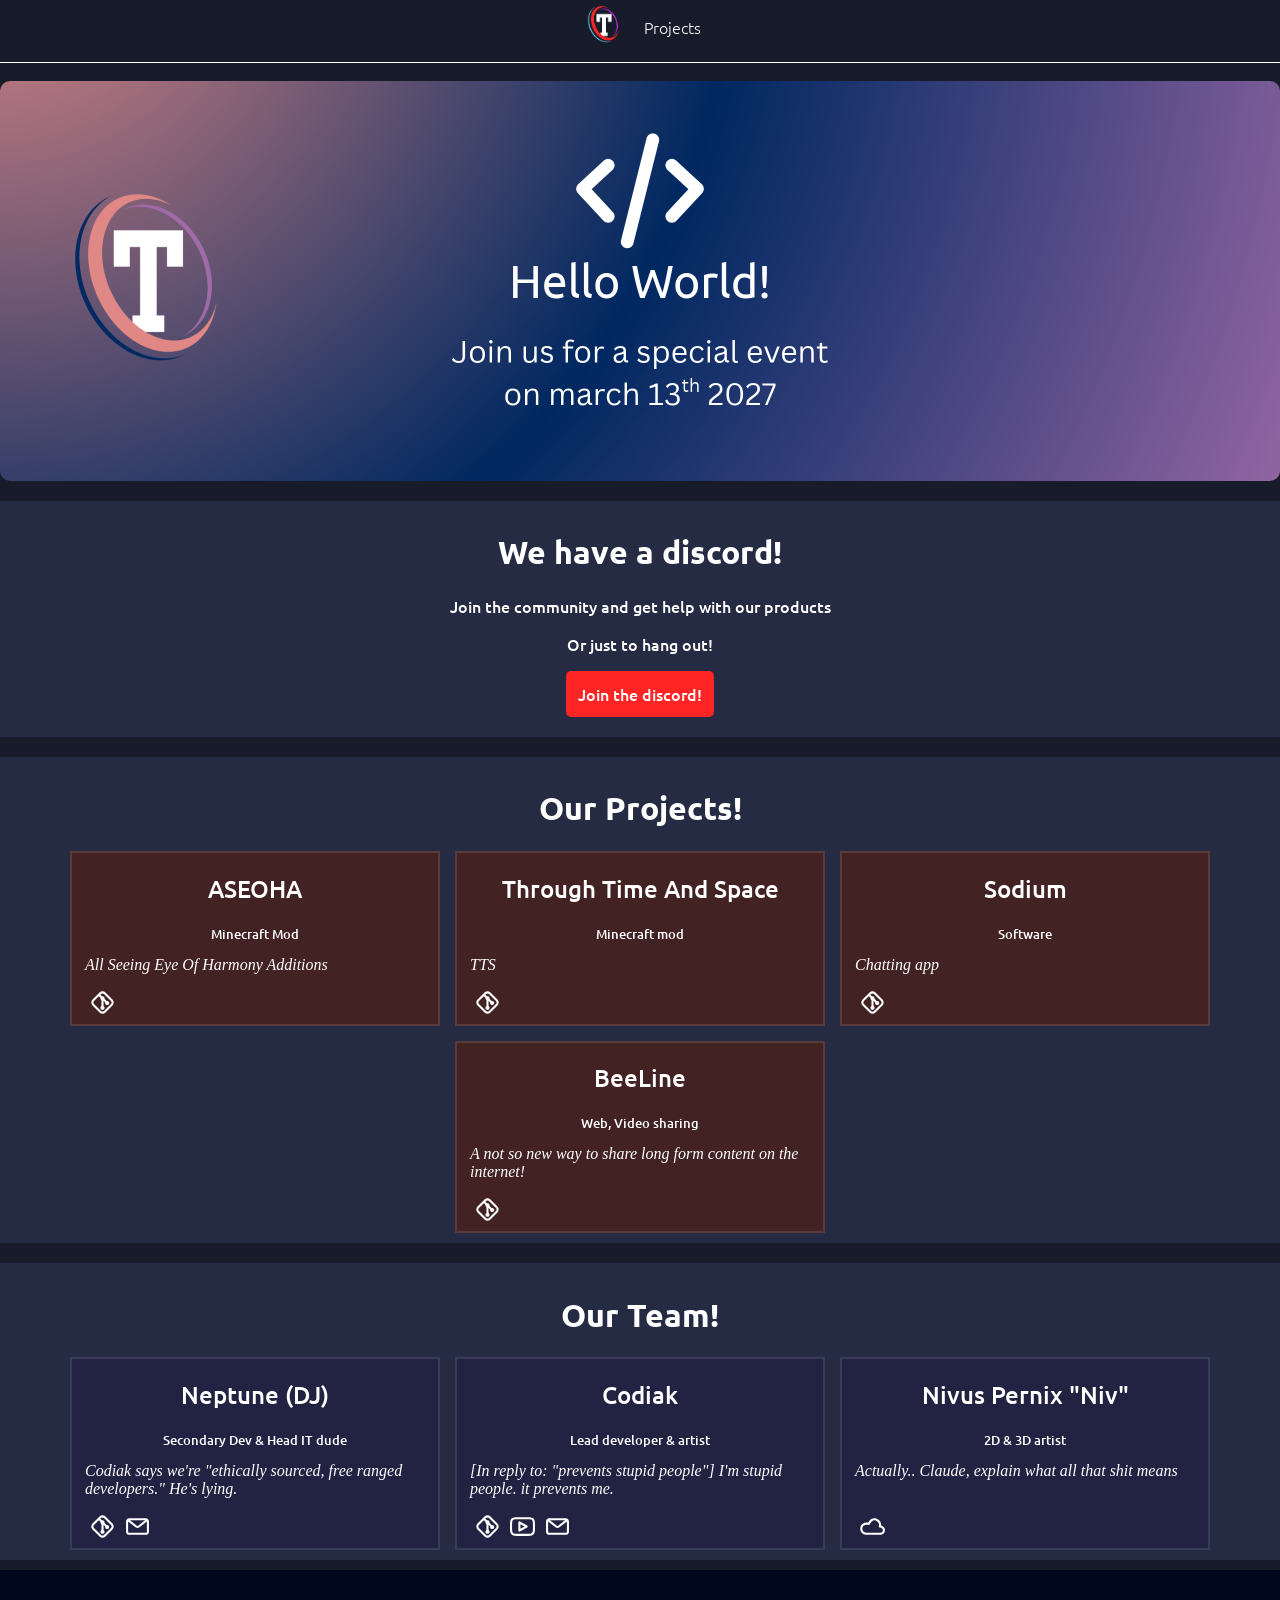
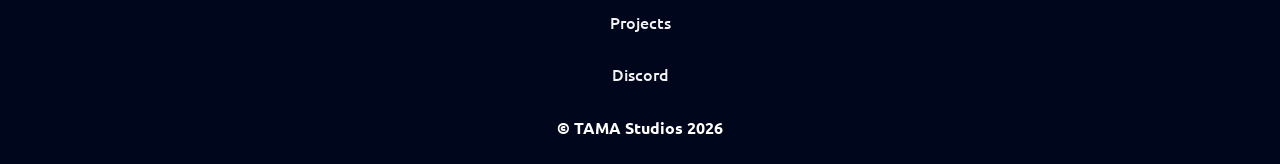
<file: index.html>
<!DOCTYPE html>
<html lang="en">
    <head>
        <meta charset="UTF-8">
        <meta name="viewport" content="width=device-width, initial-scale=1.0">
        <title>TAMA Studios</title>
        <link rel="stylesheet" href="styles.css">
        <link rel="stylesheet" href="ubuntu.css">
        <link rel="stylesheet" href="team.css">
        <link rel="stylesheet" href="projects.css">
        <link rel="shortcut icon" href="/img/logo.png" type="image/x-icon">
        
    </head>
    <body>
        <nav id="navbar" class="navbar ubuntu-light">
            <a href="https://tamastudios.us"><img src="./img/logo.png" alt="TAMA Logo" class="logo-nav"></a>
            <a href="./projects/" >Projects</a>
        </nav>
        <hr>
        <img src="./img/eventbanner.png" alt="TAMA Banner" class="banner">
        <div class="main-div">
            <h1 class="ubuntu-bold">We have a discord!</h1>
            <p style="text-align: center;" class="ubuntu-medium">Join the community and get help with our products</p>
            <p style="text-align: center;" class="ubuntu-medium">Or just to hang out!</p>
            <a href="https://discord.gg/Re2hEJ3rwP" class="btn-main ubuntu-medium">Join the discord!</a>
        </div>
        <div id ="project-div-main" class="main-div">
            <h1 class="ubuntu-bold">Our Projects!</h1>
            <div id ="projects" class="projects">

            </div>
        </div>
        <div id="team-div-main" class="main-div">
            <h1 class="ubuntu-bold">Our Team!</h1>
            <div id="team" class="team-div">

            </div>
        </div>
    </body>
    <footer>
        <uv>
            <h4>
                <a href="/projects" class="ubuntu-medium directional-link-other">Projects</a>
                <a href="https://discord.gg/Re2hEJ3rwP" class="ubuntu-medium directional-link-other">Discord</a>
            </h4>
        </uv>
        
        <p style="text-align: center;" class="ubuntu-bold">&copy; TAMA Studios 2026</p>
    </footer>
    <script src="team.js"></script>
    <script src="projects.js"></script>
</html>
</file>
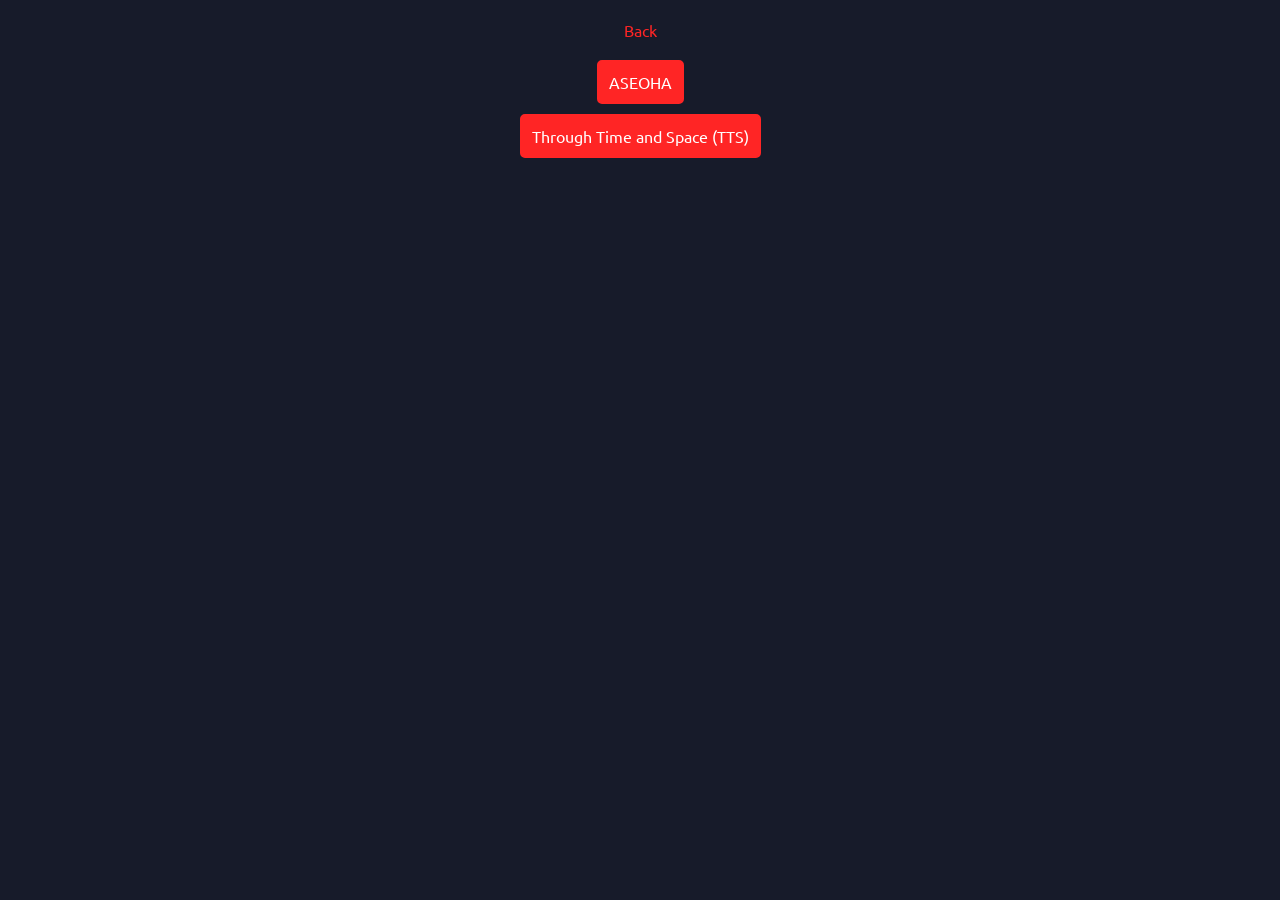
<file: projects/index.html>
<html>
	<head>
		<link rel="stylesheet" href="/styles.css">
		<link rel="stylesheet" href="/ubuntu.css">
	</head>
	<div>
		<a href='/' class='directional-link ubuntu-regular'>Back</a>
		<a href='/projects/aseoha' class='btn-main ubuntu-regular'>ASEOHA</a>
		<a href='/projects/through-time-and-space' class='btn-main ubuntu-regular'>Through Time and Space (TTS)</a>
	</div>
</html>
</file>
<file: styles.css>
* {
    box-sizing: border-box;
}

html,
body {
    margin: 0;
    padding: 0;
    width: 100%;
}

.logo-nav {
    width: 50px;
    height: 50px;
}

html, body {
    height: 100%;
    margin: 0;
}

body {
    min-height: 100vh;
    display: flex;
    flex-direction: column;
}

hr {
    display: block;
    flex: 0 0 auto;
    width: 100%;
    margin: 8px 0;
    border: none;
    border-top: 1px solid white;
}


body {
    background-color: #171b2a;
}

.navbar {
    display: flex;
    justify-content: center;
    align-items: center;
    gap: 15px;
    width: 100%;
    margin: 0 auto;
}

a {
    color: white;
    text-decoration: none;
}
.main-div {
    background-color: #242b42;
    width: 100%;
    height: fit-content;
    padding: 10px;
    border-radius: 0px;
    color: white;
    margin-top: 10px;
    margin-bottom: 10px;
}

h1 {
    text-align: center;
}

h3 {
    text-align: center;
}

.tcenter {
    text-align: center;
}

.imgc {
    display: block;
    margin-left: auto;
    margin-right: auto;
    margin-top: 5px;
    max-width: 98%;
}

.btn-main {
    display: block;
    width: fit-content;

    border-radius: 5px;
    border: 2px solid #ff2525;
    background-color: #ff2525;
    padding: 10px;
    margin: 10px auto;
    transition: all 0.2s ease-in-out;
}
.btn-main:hover {
    background-color: #c11c1c;
    transition: all 0.2s ease-in-out;
}

.btn-secondary {
    display: block;
    width: fit-content;

    border-radius: 5px;
    border: 1px solid #25d3ff;
    background-color: #07070700;
    padding: 10px;
    margin: 6px auto;
    transition: all 0.2s ease-in-out;
}
.btn-secondary:hover {
    background-color: rgb(0 168 188 / 0.13);
    transition: all 0.2s ease-in-out;
}

.directional-link {
    display: block;
    width: fit-content;

    color: #ff2525;

    padding: 10px;
    margin: 10px auto;
}

.directional-link-secondary {
    color: #64dbff;
    display: block;
    width: fit-content;
    padding: 10px;
    margin: 10px auto;
}

.directional-link-other {
    color: rgb(243, 243, 243);
    display: block;
    width: fit-content;
    padding: 10px;
    margin: 10px auto;
}

.banner {
    width: 100%;
    height: 400px;
    object-fit: cover;
    object-position: center;
    display: block;

    margin-top: 10px;
    margin-bottom: 10px;
    border-radius: 10px;
}

footer {
    background-color: #00061c;
    height: auto;
    width: 100%;
    color: white;
    margin-top: auto;

    padding: 10px;
}

.icon-link {
    display: inline-flex;
    align-items: center;
    gap: 8px;
}

.icon-link img {
    width: 12px;
    height: 12px;
    color: white;
    fill: white;
}
</file>
<file: ubuntu.css>
@import url("https://fonts.googleapis.com/css2?family=Ubuntu:ital,wght@0,300;0,400;0,500;0,700;1,300;1,400;1,500;1,700&display=swap");
/* The following CSS uses the Ubuntu font from Google Fonts. */
.ubuntu-light {font-family: "Ubuntu", sans-serif;font-weight: 300;font-style: normal;}
.ubuntu-regular {font-family: "Ubuntu", sans-serif;font-weight: 400;font-style: normal;}
.ubuntu-medium {font-family: "Ubuntu", sans-serif;font-weight: 500;font-style: normal;}
.ubuntu-bold {font-family: "Ubuntu", sans-serif;font-weight: 700;font-style: normal;}
</file>
<file: team.css>
.team-div {
    display: flex;
    flex-wrap: wrap;
    justify-content: center;
    gap: 15px;
    width: 100%;
}

.memcard {
    position: relative;
    color: white;
    padding-left: 13px;
    padding-right: 13px;
    padding-bottom: 50px;
    border-style: solid;
    border-width: 2px;
    border-color: #3a3a5a;
    background-color: #222242;
    width: 370px;
    transition: all 0.2s ease-in-out;
}

.memcard:hover {
    background-color: #222262;
    border-color: #3a3a7a;
    transition: all 0.2s ease-in-out;
}

.role {
    font-size: small;
    text-align: center;
}

.quote {
    overflow-wrap: break-word;
    white-space: normal;
}

.name {
    text-align: center;
}

.sock-icon {
    width: 25px;
    height: 25px;
    margin: 5px;
    transition: all 0.1s ease-in-out;
}

.sock-icon:hover {
    width: 30px;
    height: 30px;
    transition: all 0.1s ease-in-out;
}

.socks {
    position: absolute;
    bottom: 0;
}
</file>
<file: projects.css>
.projects {
    display: flex;
    flex-wrap: wrap;
    justify-content: center;
    gap: 15px;
    width: 100%;
}

.project {
    position: relative;
    color: white;
    padding-left: 13px;
    padding-right: 13px;
    padding-bottom: 50px;
    border-style: solid;
    border-width: 2px;
    border-color: #5a3a3a;
    background-color: #422222;
    width: 370px;
    transition: all 0.2s ease-in-out;
}

.project:hover {
    background-color: #622222;
    border-color: #7a3a3a;
    transition: all 0.2s ease-in-out;
}

.project-name {
    text-align: center;
}

.project-type {
    font-size: small;
    text-align: center;
}

.project-description {
    overflow-wrap: break-word;
    white-space: normal;
}
</file>
